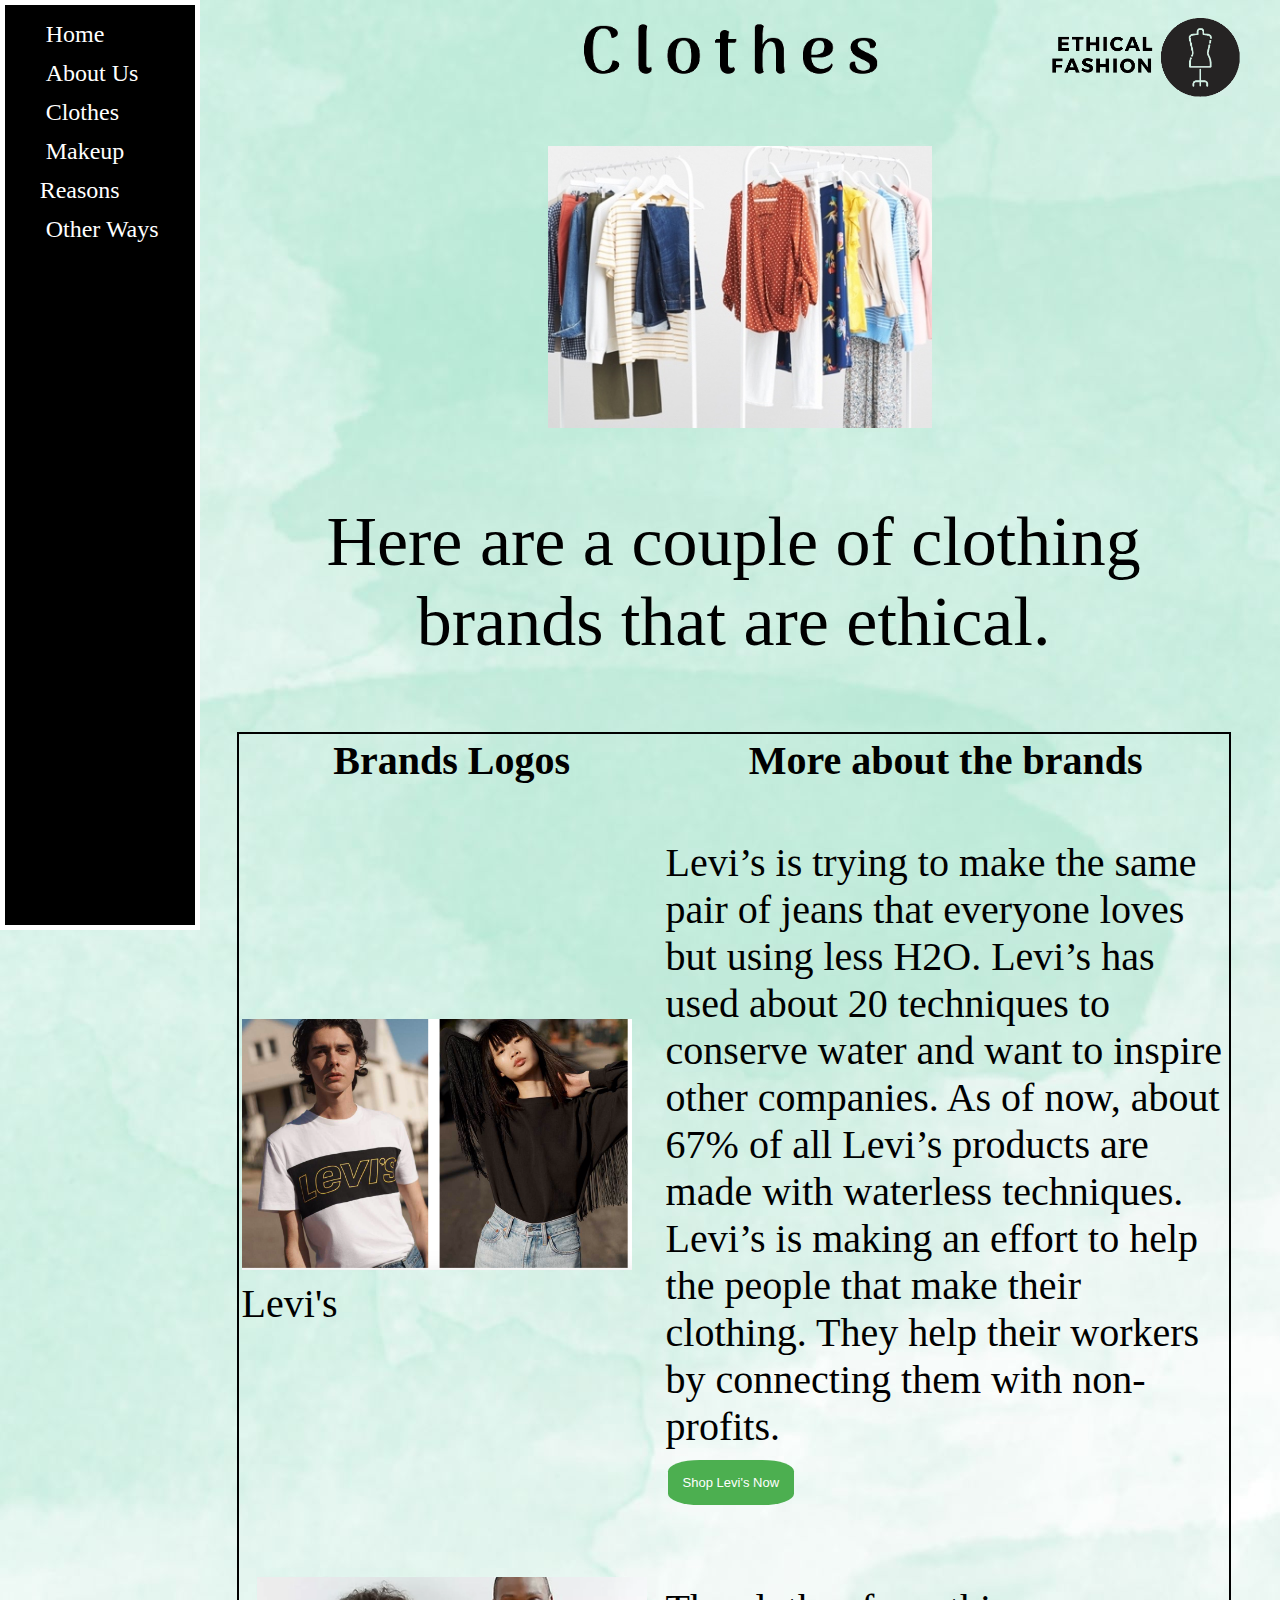
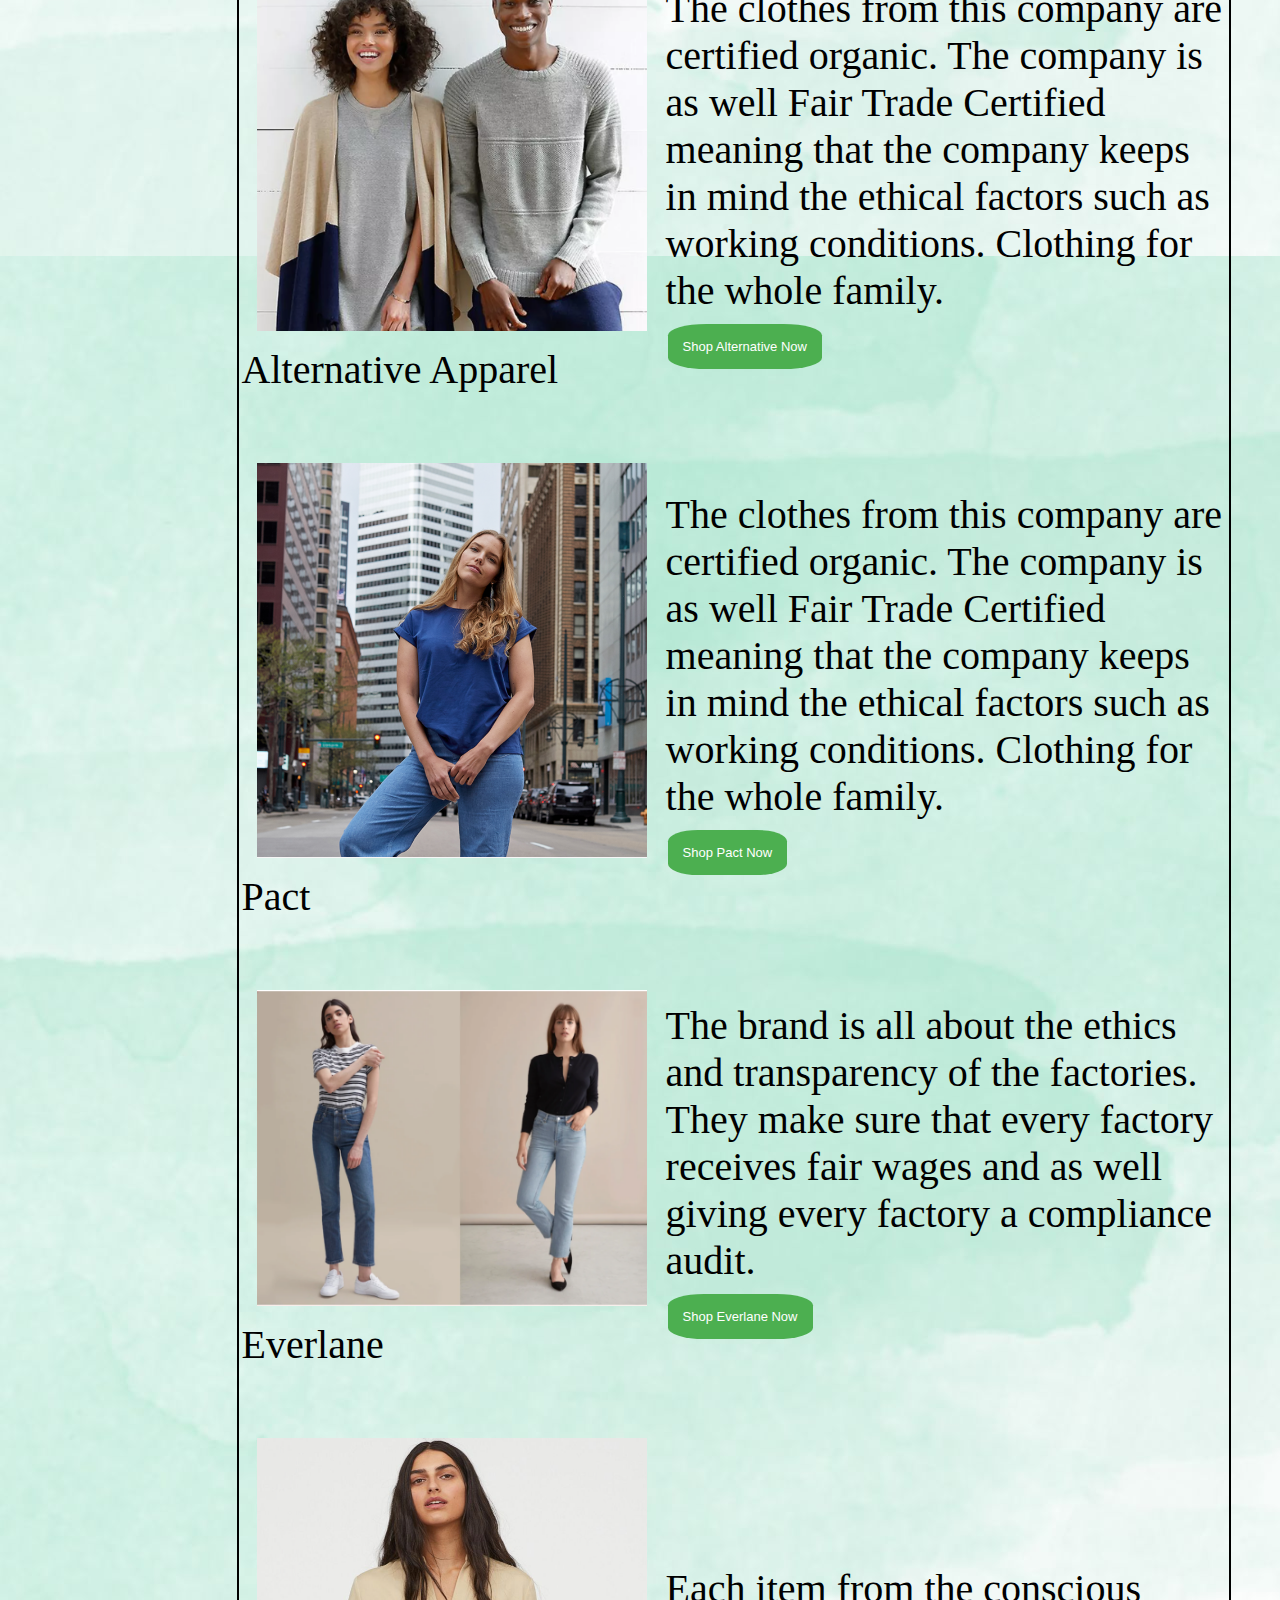
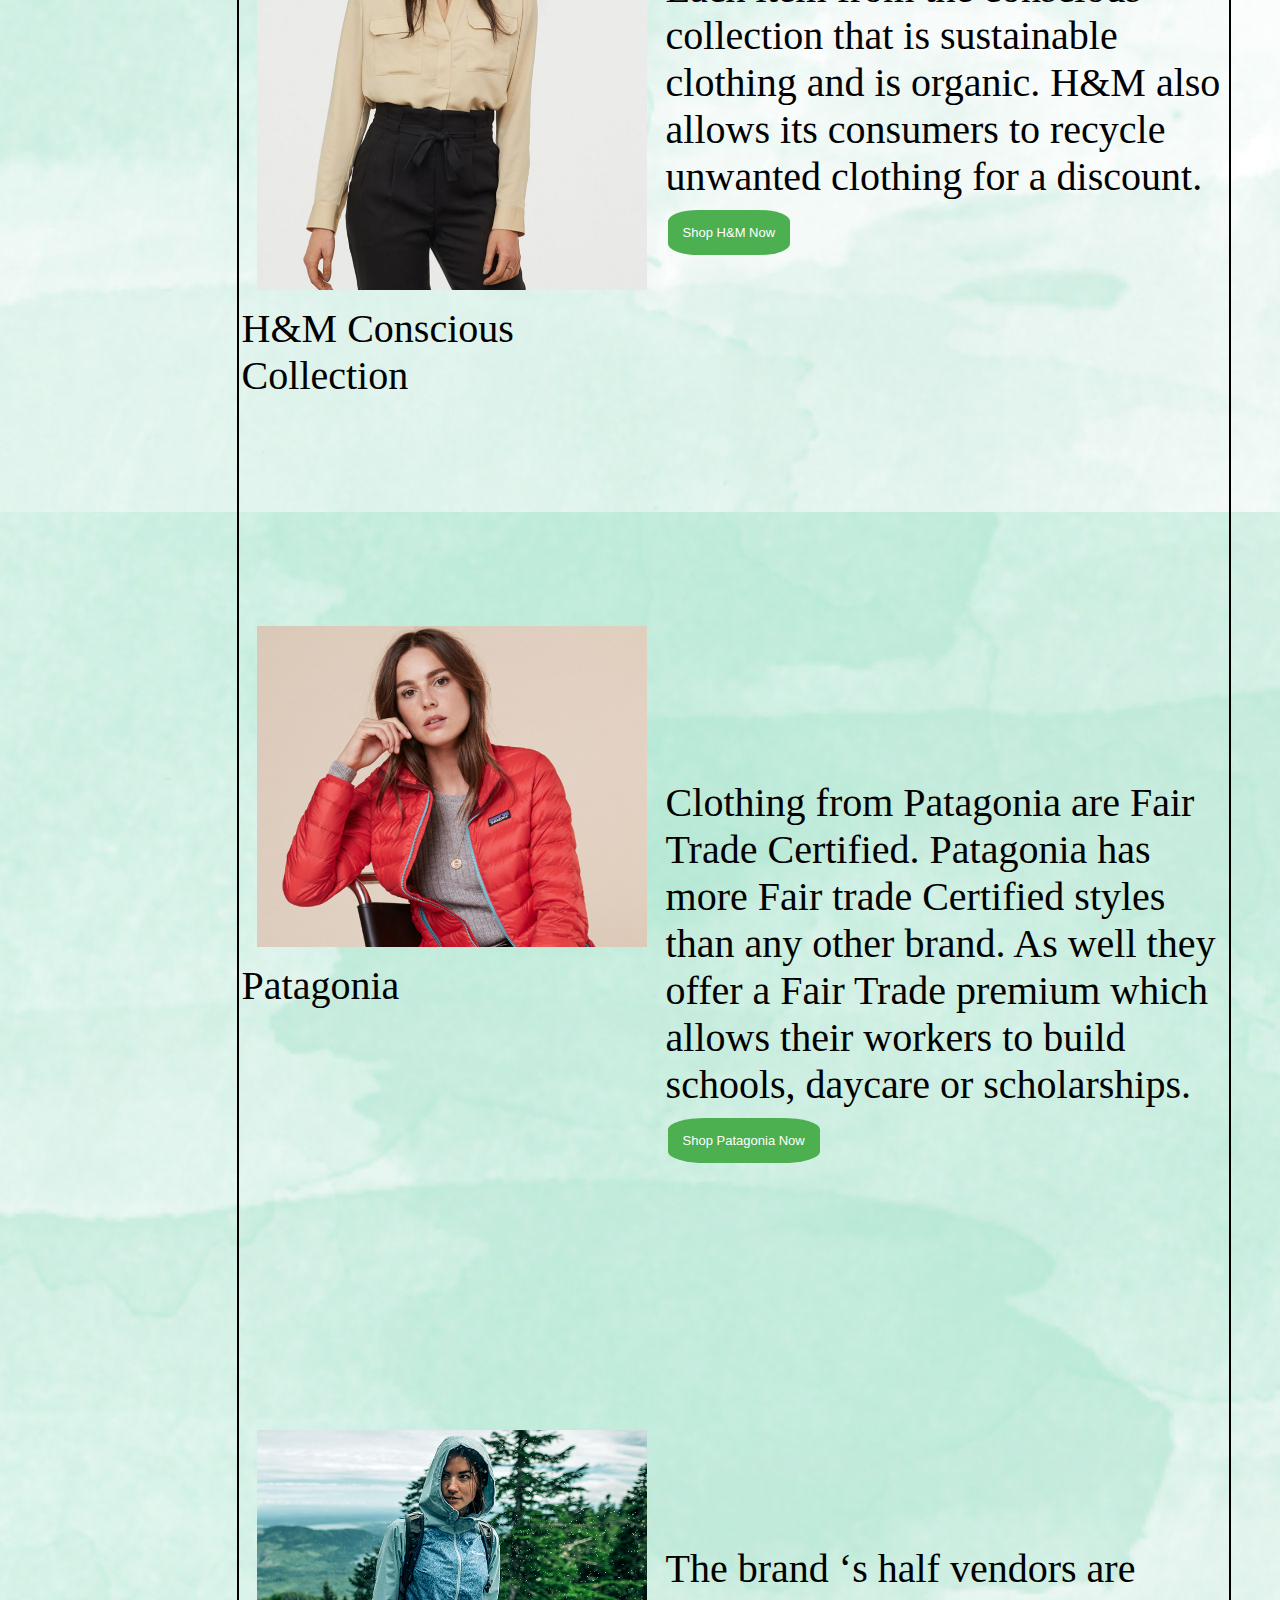
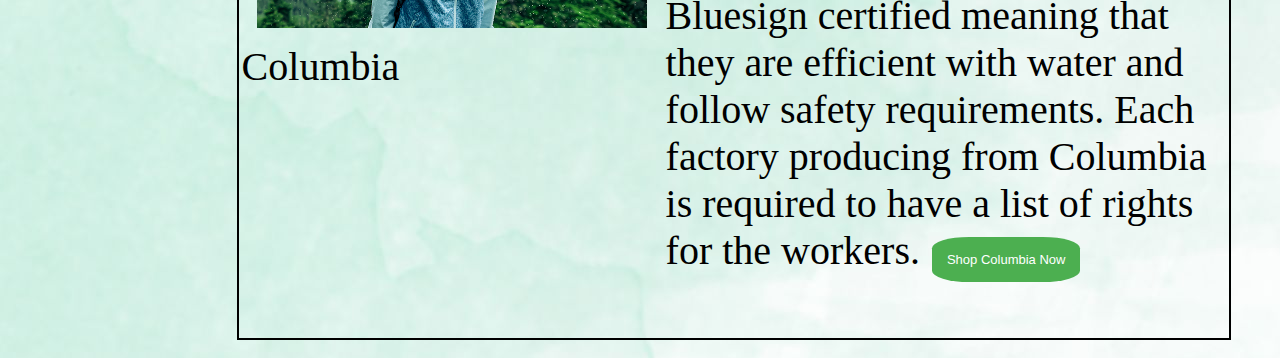
<file: clothes.html>
<!DOCTYPE html>
<html lang="en" dir="ltr">
<head>


  <link rel='stylesheet' href='https://use.fontawesome.com/releases/v5.7.0/css/all.css' integrity='sha384-lZN37f5QGtY3VHgisS14W3ExzMWZxybE1SJSEsQp9S+oqd12jhcu+A56Ebc1zFSJ' crossorigin='anonymous'>
  <link rel="stylesheet" href="fashion.css">
  <meta charset="utf-8">
  <link rel="stylesheet" href="https://cdnjs.cloudflare.com/ajax/libs/font-awesome/4.7.0/css/font-awesome.min.css">
  <title>Clothes</title>

</head>


<body id="clothespage">
  <!-- <p id="guide">Guide to Follow: </p>
  <table id="guidingtable"> -->
  <!-- <tr>
    <th>HELLO</th>
  </tr>
  <tr>
    <td>Buy Durable Clothes.</td>
  </tr>

</table> -->

  <div class="row">
    <div class="column sidebar">
      <a href="index.html"><i  class='fas'>&#xf015;</i> Home</a>
      <a href="aboutus.html"><i class='far'>&#xf2bb;</i> About Us</a>
      <a href="clothes.html"><i  class='fas'>&#xf553;</i> Clothes </a>
      <a href="makeup.html"><i  class='fas'>&#xf1fc;</i> Makeup </a>
      <a href="file:///Users/gwc/Desktop/ethical-fashion/tryclothing.html"><i class='fas'>&#xf0a1;</i>Reasons </a>
      <a href="otherways.html"><i  class='far'>&#xf14e;</i> Other Ways</a>
    </div>

    <div class="column main">

      <div class="logoimage">
        <img src="logo.png">
      </div>

      <div class="pageheading">
        <img id= "headingimage" src="clothing.jpg">
        <img id="titleheading" src="clothes.png">
      </div>



      <div class="below_heading">
        <p class="centerText">Here are a couple of clothing brands that are ethical. </p>

        <table id="clothingstyle">
          <tr>
            <th>Brands Logos</th>
            <th>More about the brands</th>
          </tr>
          <tr>
          <td><br></td>
          </tr>

          <tr>
            <td>
              <img id= "levislogostyle"src="levisclothing.png">
              Levi's
            </td>
            <td>Levi’s is trying to make the same pair of jeans that everyone loves but using less H2O. Levi’s has used about 20 techniques to conserve water and want to inspire other companies. As of now, about 67% of all Levi’s products are made with waterless techniques. Levi’s is making an effort to help the people that make their clothing. They help their workers by connecting them with non-profits.  <br><button class="button" <button onclick="window.location.href = 'https://www.levi.com/US/en_US/';">Shop Levi's Now</button>


          </tr>

<tr>
<td><br></td>
</tr>

        <tr>
          <td>
            <img id= "alternative"src="alternative.jpg">
            Alternative Apparel
          </td>
          <td> The clothes from this company are certified organic. The company is as well Fair Trade Certified meaning that the company keeps in mind the ethical factors such as working conditions. Clothing for the whole family.
              <br><button class="button" <button onclick="window.location.href = 'https://www.alternativeapparel.com';">Shop Alternative Now</button> </td>

        </tr>

        <tr>
        <td><br></td>
        </tr>

        <tr>
          <td>
            <img id="alternative"src="pact.jpg">
          Pact
          </td>
          <td> The clothes from this company are certified organic. The company is as well Fair Trade Certified meaning that the company keeps in mind the ethical factors such as working conditions. Clothing for the whole family.
            <br><button class="button" <button onclick="window.location.href = 'https://wearpact.com';">Shop Pact Now</button>
          </td>
        </tr>

        <tr>
        <td><br></td>
        </tr>

        <tr>
          <td>
            <img id= "alternative"src="Everlane.jpg">
          Everlane
          </td>
          <td> The brand is all about the ethics and transparency of the factories. They make sure that every factory receives fair wages and as well giving every factory a compliance audit.
              <br><button class="button" <button onclick="window.location.href = 'https://www.everlane.com';">Shop Everlane Now</button>

          </td>
        </tr>
        <tr>
        <td><br></td>
        </tr>




        <tr>
          <td>
            <img id= "alternative"src="hm.jpg">
          H&M Conscious Collection
          </td>
          <td> Each item from the conscious collection that is sustainable clothing and is organic.  H&M also allows its consumers to recycle unwanted clothing for a discount.
                <br><button class="button" <button onclick="window.location.href = 'https://www2.hm.com/en_us/women/concepts/conscious-sustainable-style.html';">Shop H&M Now</button>
           </td>
</tr>

<tr>
<td><br></td>
</tr>


          <tr>
            <td>
              <img id= "alternative"src=" patagonia.jpg">
            Patagonia
            </td>
            <td> <iframe width="560" height="315" src="https://www.youtube.com/embed/Q1gIKo0kti4" frameborder="0" allow="accelerometer; autoplay; encrypted-media; gyroscope; picture-in-picture" allowfullscreen></iframe>Clothing from   Patagonia are Fair Trade Certified. Patagonia has more Fair trade Certified styles than any other brand. As well they offer a Fair Trade premium which allows their workers to build schools, daycare or scholarships.
                <br><button class="button" <button onclick="window.location.href = 'https://www.patagonia.com/home/';">Shop Patagonia Now</button></td>
</tr>
<tr>
<td><br></td>
</tr>

            <tr>
              <td>
                <img id= "alternative"src="Banner.jpg">
              Columbia
              </td>
              <td><iframe width="560" height="315" src="https://www.youtube.com/embed/ocNwXvBM_Gw" frameborder="0" allow="accelerometer; autoplay; encrypted-media; gyroscope; picture-in-picture" allowfullscreen></iframe>
The brand ‘s half vendors are Bluesign certified meaning that they are efficient with water and follow safety requirements. Each factory producing from Columbia is required to have a list of rights for the workers.
                <button class="button" <button onclick="window.location.href = 'https://www.columbia.com';">Shop Columbia Now</button>
              </td>
        </tr>

      </tr>
      <tr>
      <td><br></td>
      </tr>


          </tr>
        </table>

      </div>
    </div>
  </div>




</body>
</html>
</file>
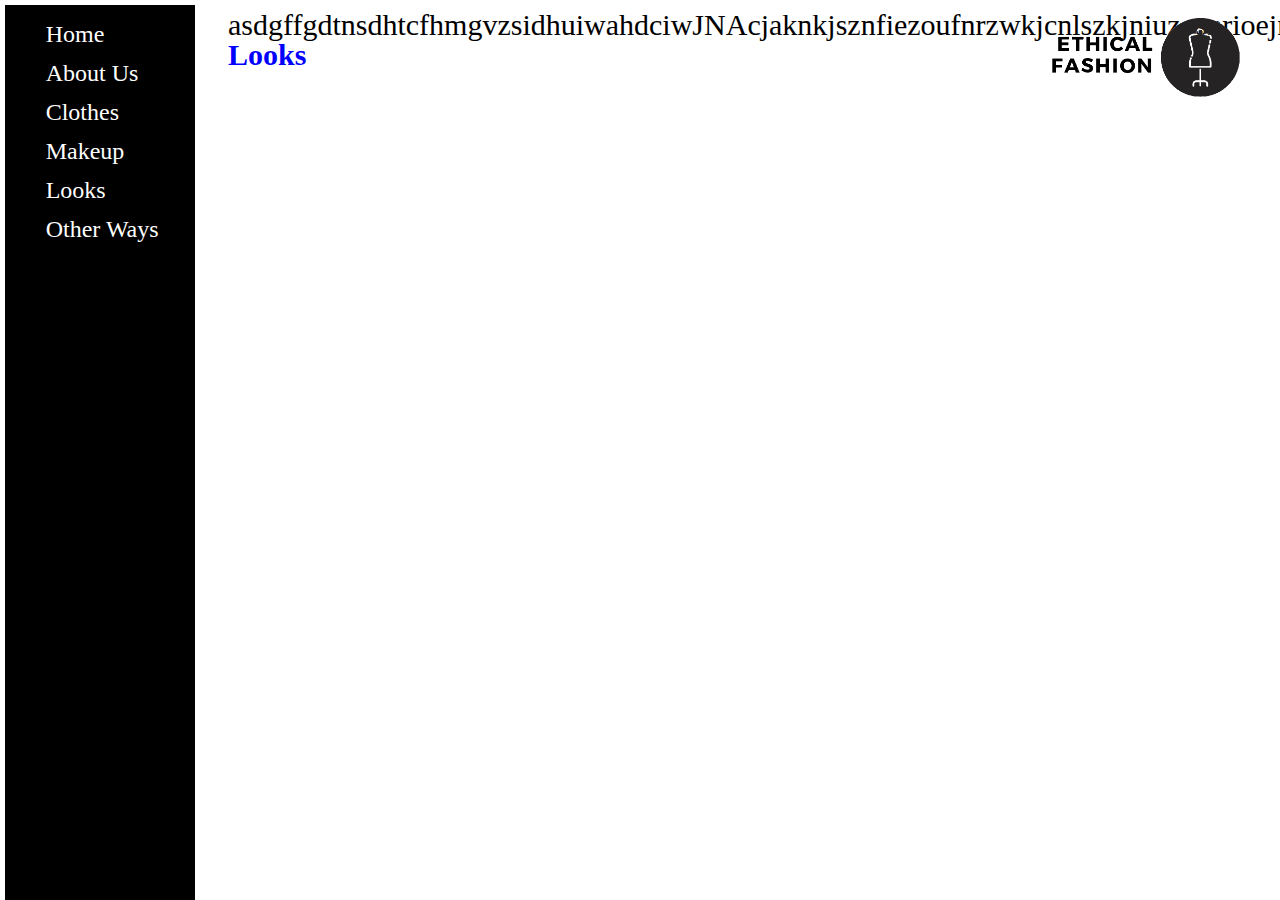
<file: looks.html>
<!DOCTYPE html>
<html lang="en" dir="ltr">
  <head>
<link rel='stylesheet' href='https://use.fontawesome.com/releases/v5.7.0/css/all.css' integrity='sha384-lZN37f5QGtY3VHgisS14W3ExzMWZxybE1SJSEsQp9S+oqd12jhcu+A56Ebc1zFSJ' crossorigin='anonymous'>
    <link rel="stylesheet" href="fashion.css">
    <meta charset="utf-8">
    <link rel="stylesheet" href="https://cdnjs.cloudflare.com/ajax/libs/font-awesome/4.7.0/css/font-awesome.min.css">
    <title>Looks</title>

  </head>


  <body>
  <div class="row">

    <div class="column sidebar">
      <a href="fashion.html"><i  class='fas'>&#xf015;</i> Home</a>
      <a href="aboutus.html"><i class='far'>&#xf2bb;</i> About Us</a>
      <a href="clothes.html"><i  class='fas'>&#xf553;</i> Clothes </a>
      <a href="makeup.html"><i  class='fas'>&#xf1fc;</i> Makeup </a>
      <a href="looks.html"><i  class='fas'>&#xf0d0;</i> Looks</a>
      <a href="otherways.html"><i  class='far'>&#xf14e;</i> Other Ways</a>
    </div>

    <div class="column main">
      <div class="logoimage">
      <img src="logo.png">
    </div>

    <h1> Looks </h1>
    <p>asdgffgdtnsdhtcfhmgvzsidhuiwahdciwJNAcjaknkjsznfiezoufnrzwkjcnlszkjniuzosnrioejnvrzl</p>
  </div>
</div>
  </body>
</html>
</file>
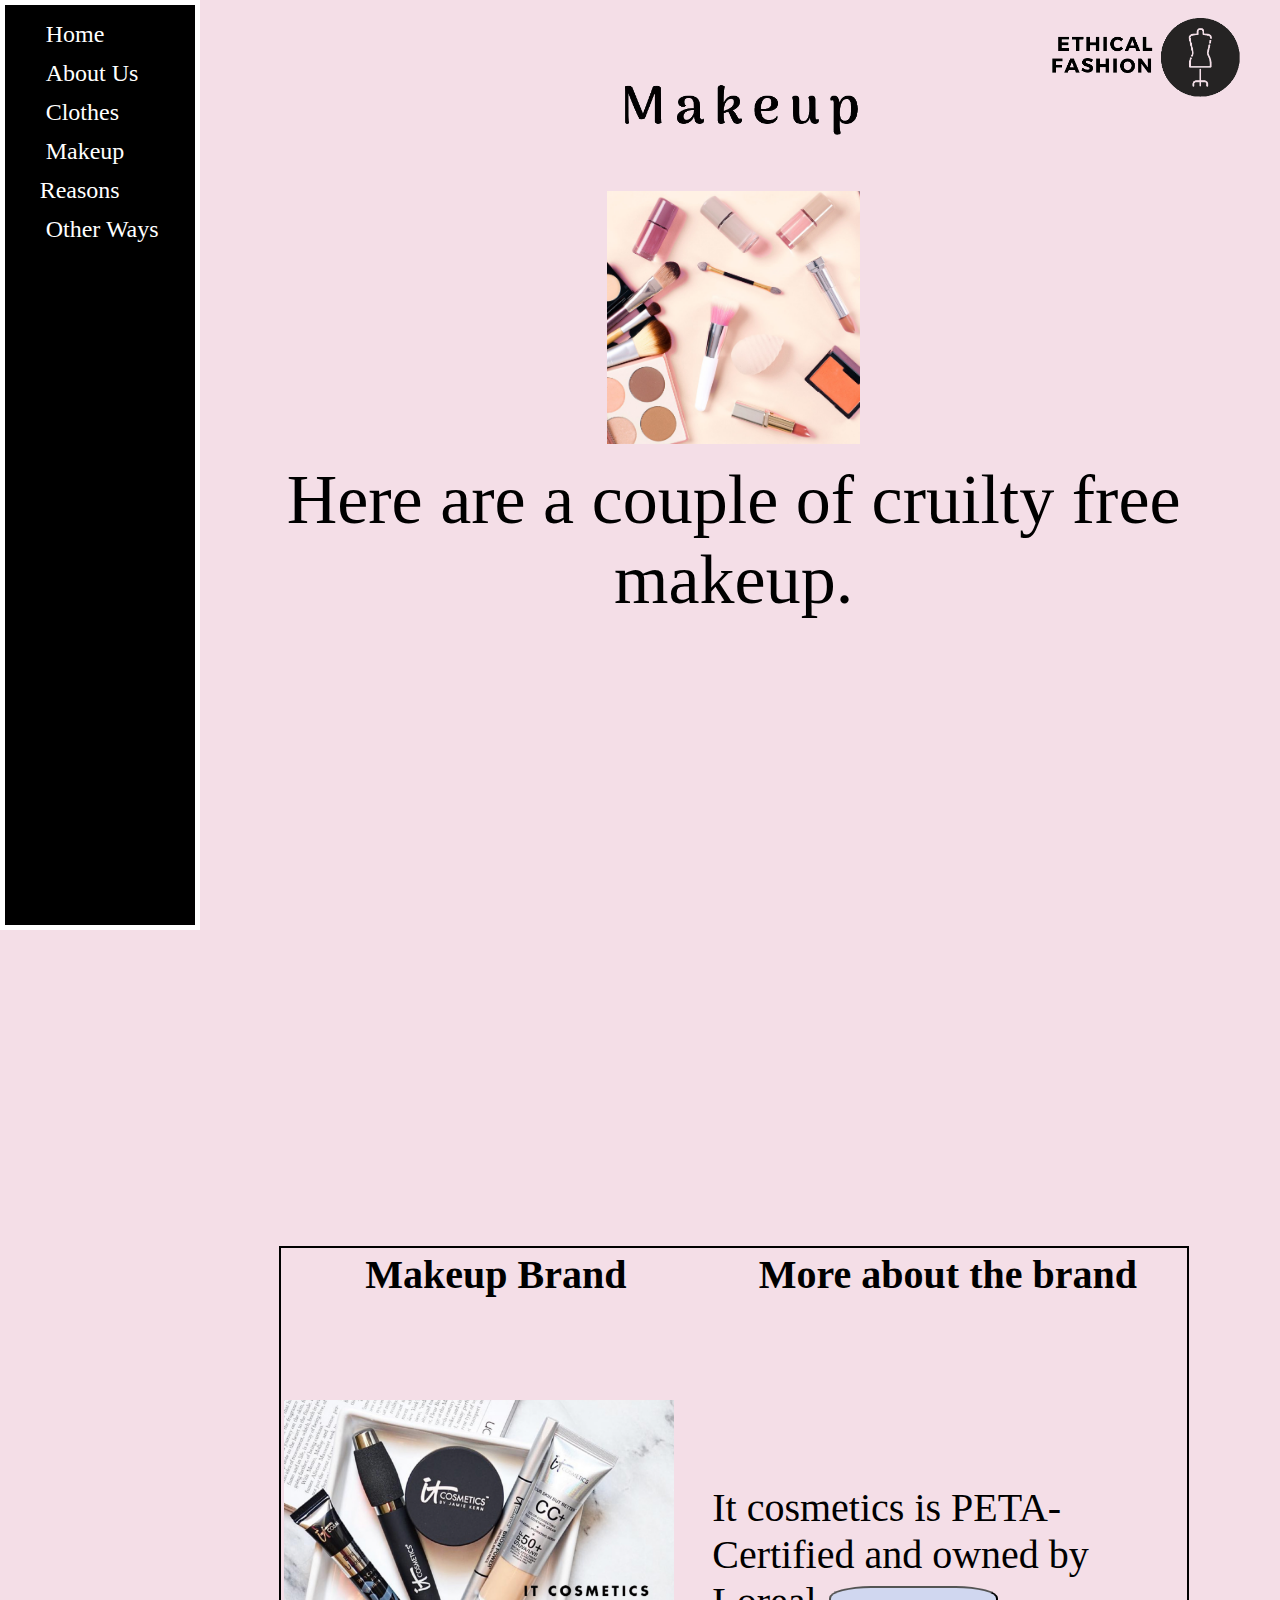
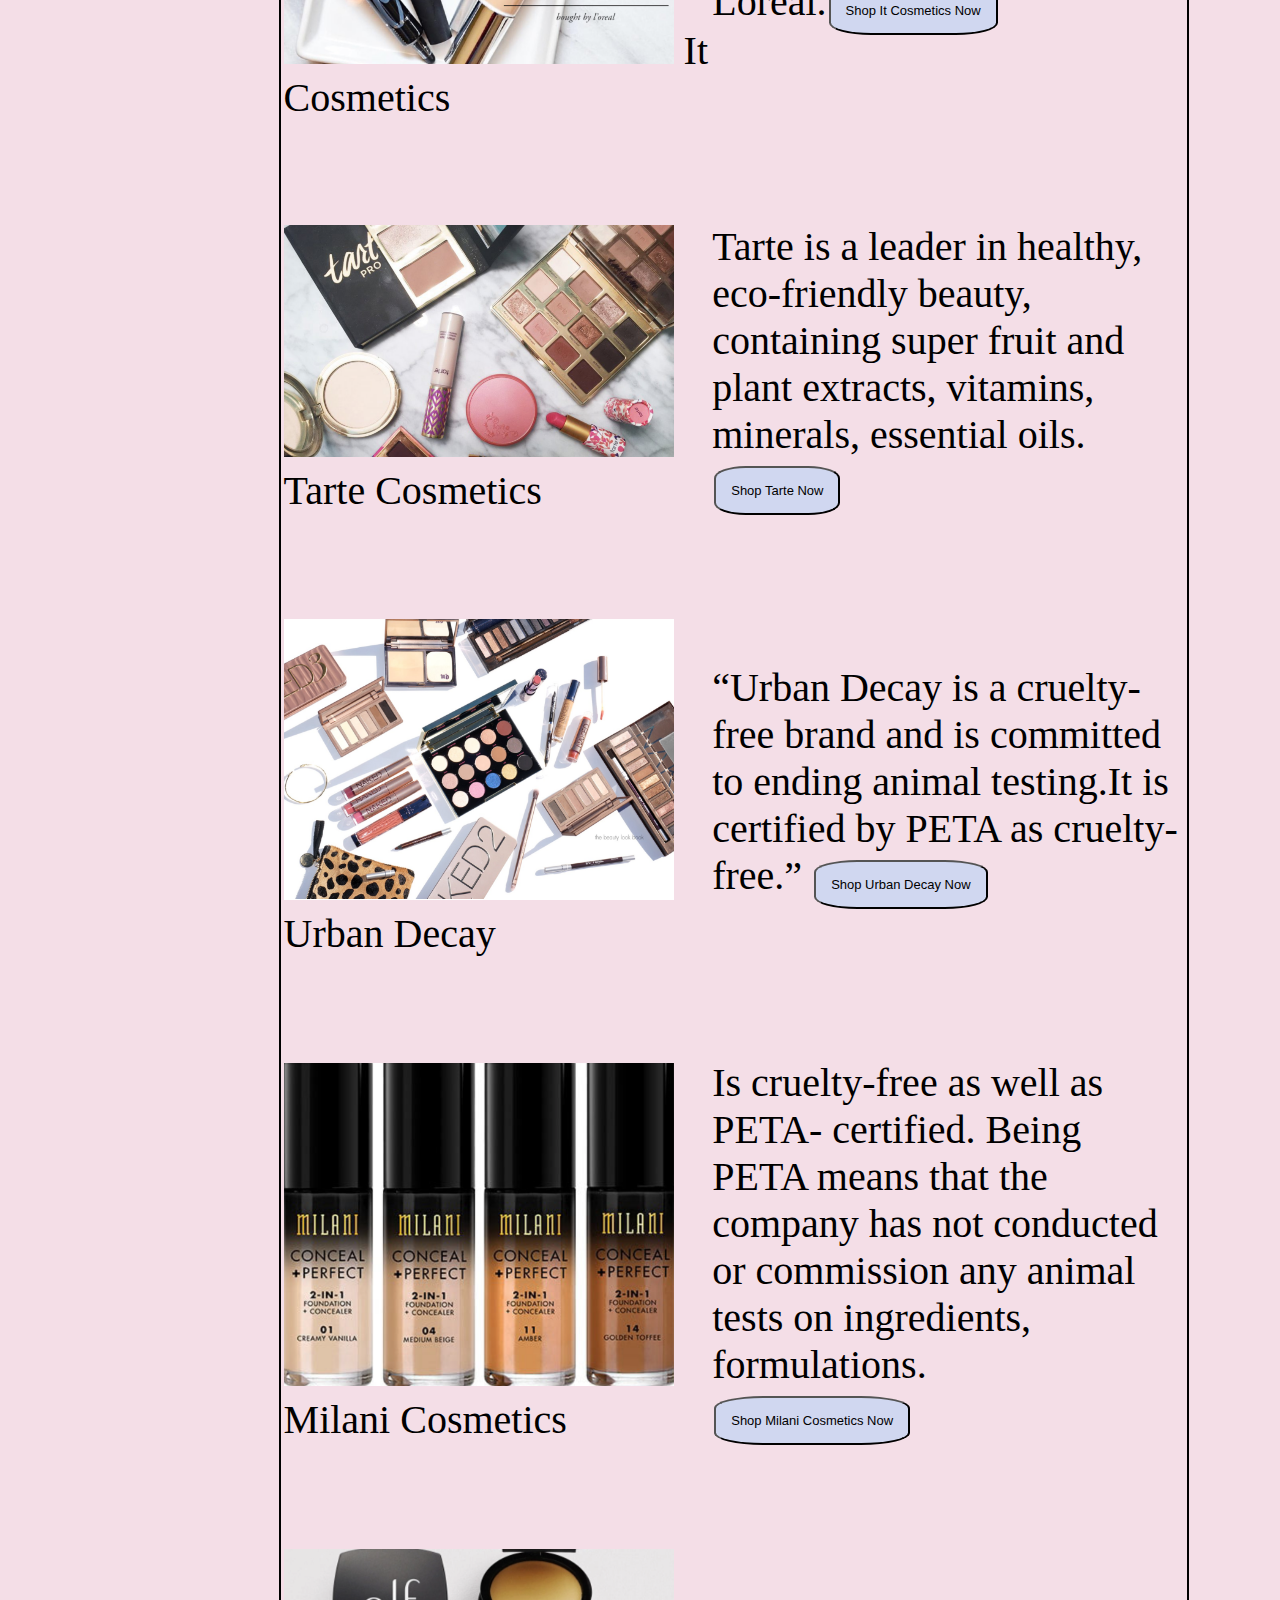
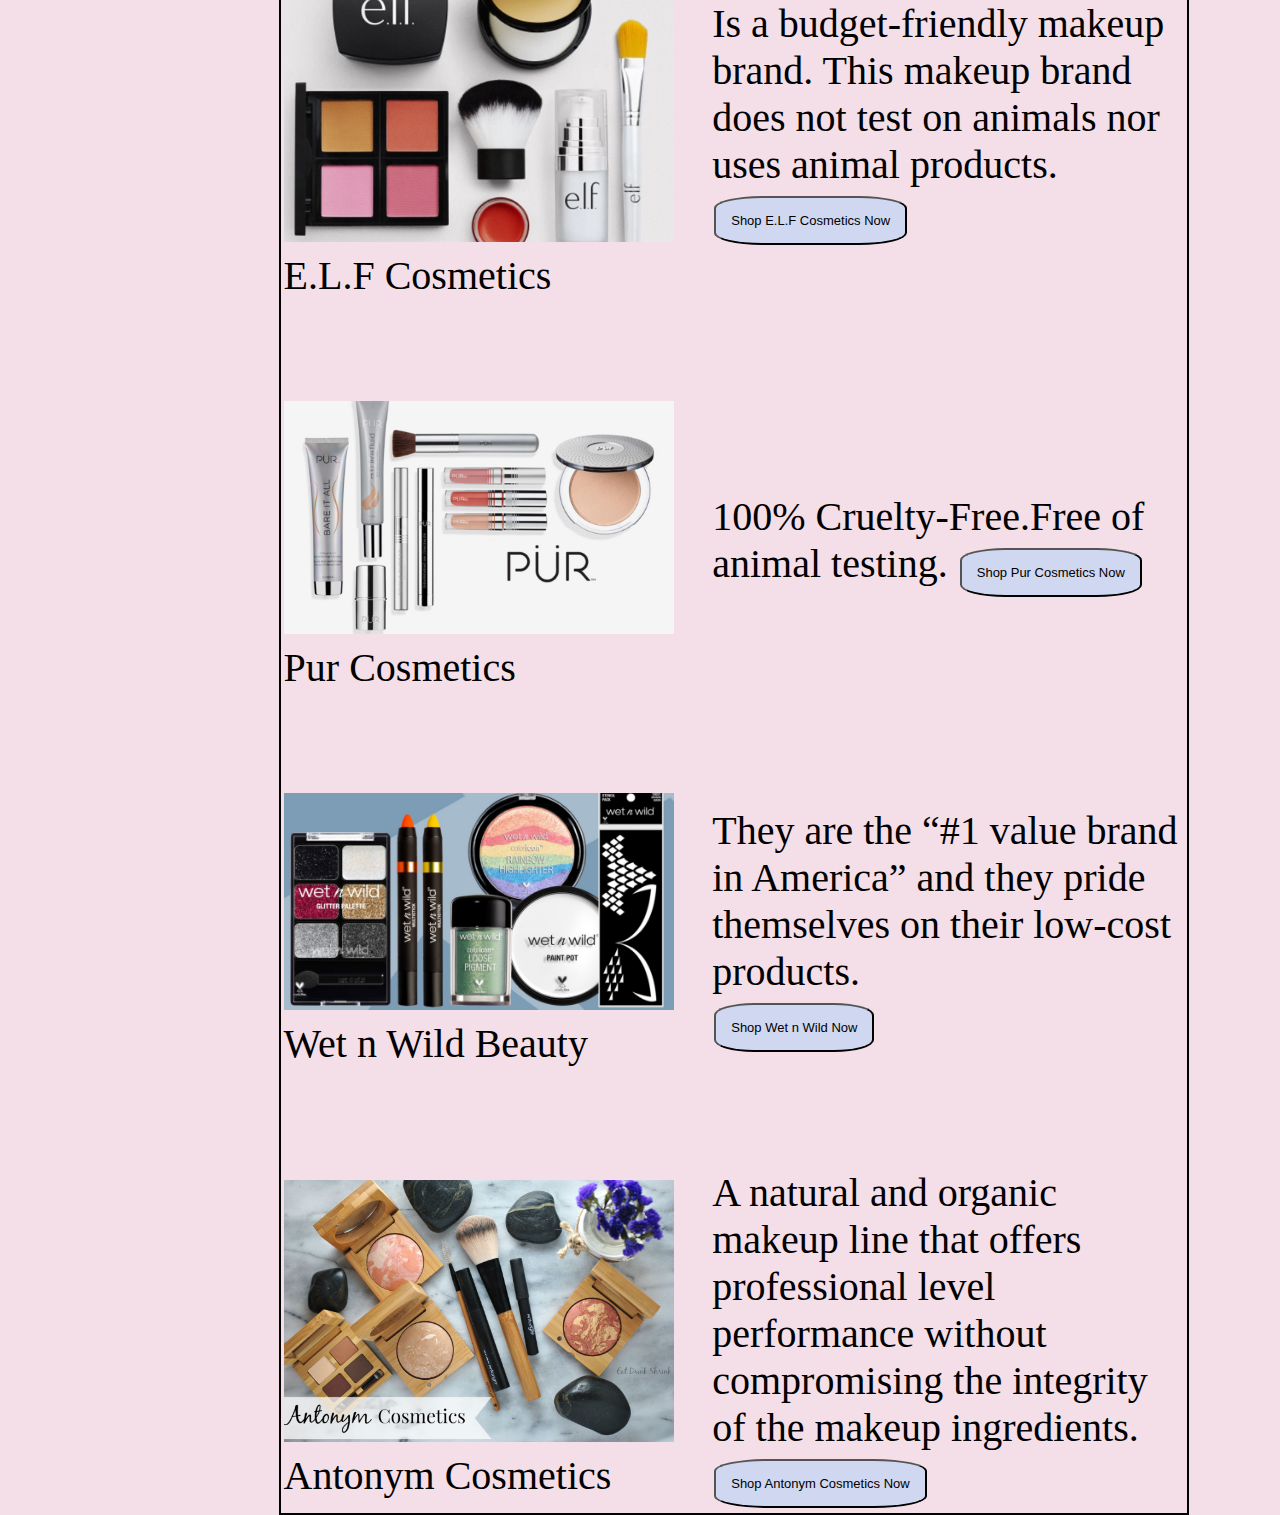
<file: makeup.html>
<!DOCTYPE html>
<html lang="en" dir="ltr">
  <head>
<link rel='stylesheet' href='https://use.fontawesome.com/releases/v5.7.0/css/all.css' integrity='sha384-lZN37f5QGtY3VHgisS14W3ExzMWZxybE1SJSEsQp9S+oqd12jhcu+A56Ebc1zFSJ' crossorigin='anonymous'>
    <link rel="stylesheet" href="fashion.css">
    <meta charset="utf-8">
    <link rel="stylesheet" href="https://cdnjs.cloudflare.com/ajax/libs/font-awesome/4.7.0/css/font-awesome.min.css">
    <title>Makeup</title>

  </head>




  <body id="makeuppage">

  <div class="row">

    <div class="column sidebar">
      <a href="index.html"><i  class='fas'>&#xf015;</i> Home</a>
      <a href="aboutus.html"><i class='far'>&#xf2bb;</i> About Us</a>
      <a href="clothes.html"><i  class='fas'>&#xf553;</i> Clothes </a>
      <a href="makeup.html"><i  class='fas'>&#xf1fc;</i> Makeup </a>
      <a href="file:///Users/gwc/Desktop/ethical-fashion/tryclothing.html"><i class='fas'>&#xf0a1;</i>Reasons </a>
      <a href="otherways.html"><i  class='far'>&#xf14e;</i> Other Ways</a>
    </div>





    <div class="column main">

      <div class="logoimage">
      <img src="logo.png">
    </div>

    <div class="makeupDiv">
      <img id= "pageimage" src="logomakeup.png">
      <img id="makeupimage" src="organizer.jpg">
    </div>


      <div id="makeup_heading">
        <p class="centerText">Here are a couple of cruilty free makeup. </p>
    </div>

    <table id="makeupstyle">
      <tr>
        <th>Makeup Brand</th>
        <th>More about the brand</th>
      </tr>
      <tr>
      <td><br><br></td>
      </tr>
<center><iframe id="animal" width="700" height="415" align="middle" src="https://www.youtube.com/embed/KDCwyfIlKv8" frameborder="0" allow="accelerometer; autoplay; encrypted-media; gyroscope; picture-in-picture" allowfullscreen></iframe></center>
      <tr>
      <br><br><br>
        <td>
          <img id= "levislogostyle"src="it.png">
          It Cosmetics
        </td>
        <td>It cosmetics is PETA-Certified and owned by Loreal.<button class="button2" <button onclick="window.location.href = 'https://www.itcosmetics.com/home';">Shop It Cosmetics Now</button>
      </tr>

      <tr>
      <td><br><br></td>
      </tr>

      <tr>
        <td>
          <img id= "levislogostyle"src="tarte.png">
          Tarte Cosmetics
        </td>
        <td>Tarte is a leader in healthy, eco-friendly beauty, containing super fruit and plant extracts, vitamins, minerals, essential oils.
<button class="button2" <button onclick="window.location.href = 'https://tartecosmetics.com/en_US/best-sellers/';">Shop Tarte Now</button>
      </tr>

      <tr>
      <td><br><br></td>
      </tr>

      <tr>
        <td>
          <img id= "levislogostyle"src="urban.png">
          Urban Decay
        </td>
        <td id="tarte">“Urban Decay is a cruelty-free brand and is committed to ending animal testing.It is certified by PETA as cruelty-free.”
<button class="button2" <button onclick="window.location.href = 'https://www.urbandecay.com';">Shop Urban Decay Now</button>
      </tr>

      <tr>
      <td><br><br></td>
      </tr>

      <tr>
        <td>
          <img id= "levislogostyle"src="milani.png">
          Milani Cosmetics
        </td>
        <td> Is cruelty-free as well as PETA- certified. Being PETA means that the company has not conducted or commission any animal tests on ingredients, formulations. <br><button class="button2" <button onclick="window.location.href = 'https://www.milanicosmetics.com';">Shop Milani Cosmetics Now</button>
      </tr>

      <tr>
      <td><br><br></td>
      </tr>

      <tr>
        <td>
          <img id= "levislogostyle"src="ELF.png">
          E.L.F Cosmetics
        </td>
        <td>Is a budget-friendly makeup brand. This makeup brand does not test on animals nor uses animal products. <button class="button2" <button onclick="window.location.href = 'https://www.elfcosmetics.com';">Shop E.L.F Cosmetics Now</button>
      </tr>

      <tr>
      <td><br><br></td>
      </tr>

      <tr>
        <td>
          <img id= "levislogostyle"src="pur.png">
          Pur Cosmetics
        </td>
        <td>100% Cruelty-Free.Free of animal testing. <button class="button2" <button onclick="window.location.href = 'https://www.purcosmetics.com';">Shop Pur Cosmetics Now</button>
      </tr>
      <tr>
      <td><br><br></td>
      </tr>

      <tr>
        <td>
          <img id= "levislogostyle"src="wet.png">
          Wet n Wild Beauty
        </td>
        <td>  They are the “#1 value brand in America” and they pride themselves on their low-cost products.<br><button class="button2" <button onclick="window.location.href = 'https://www.wetnwildbeauty.com';">Shop Wet n Wild Now</button>
      </tr>
      <tr>
      <td><br><br></td>
      </tr>

      <tr>
        <td>
          <img id= "levislogostyle"src="Antonym.png">
          Antonym Cosmetics
        </td>
        <td> A natural and organic makeup line that offers professional level performance without compromising the integrity of the makeup ingredients.<br><button class="button2" <button onclick="window.location.href = 'https://www.antonymcosmetics.com';">Shop Antonym Cosmetics Now</button>
      </tr>


    </table>









  </div>
</div>
  </body>
</html>
</file>
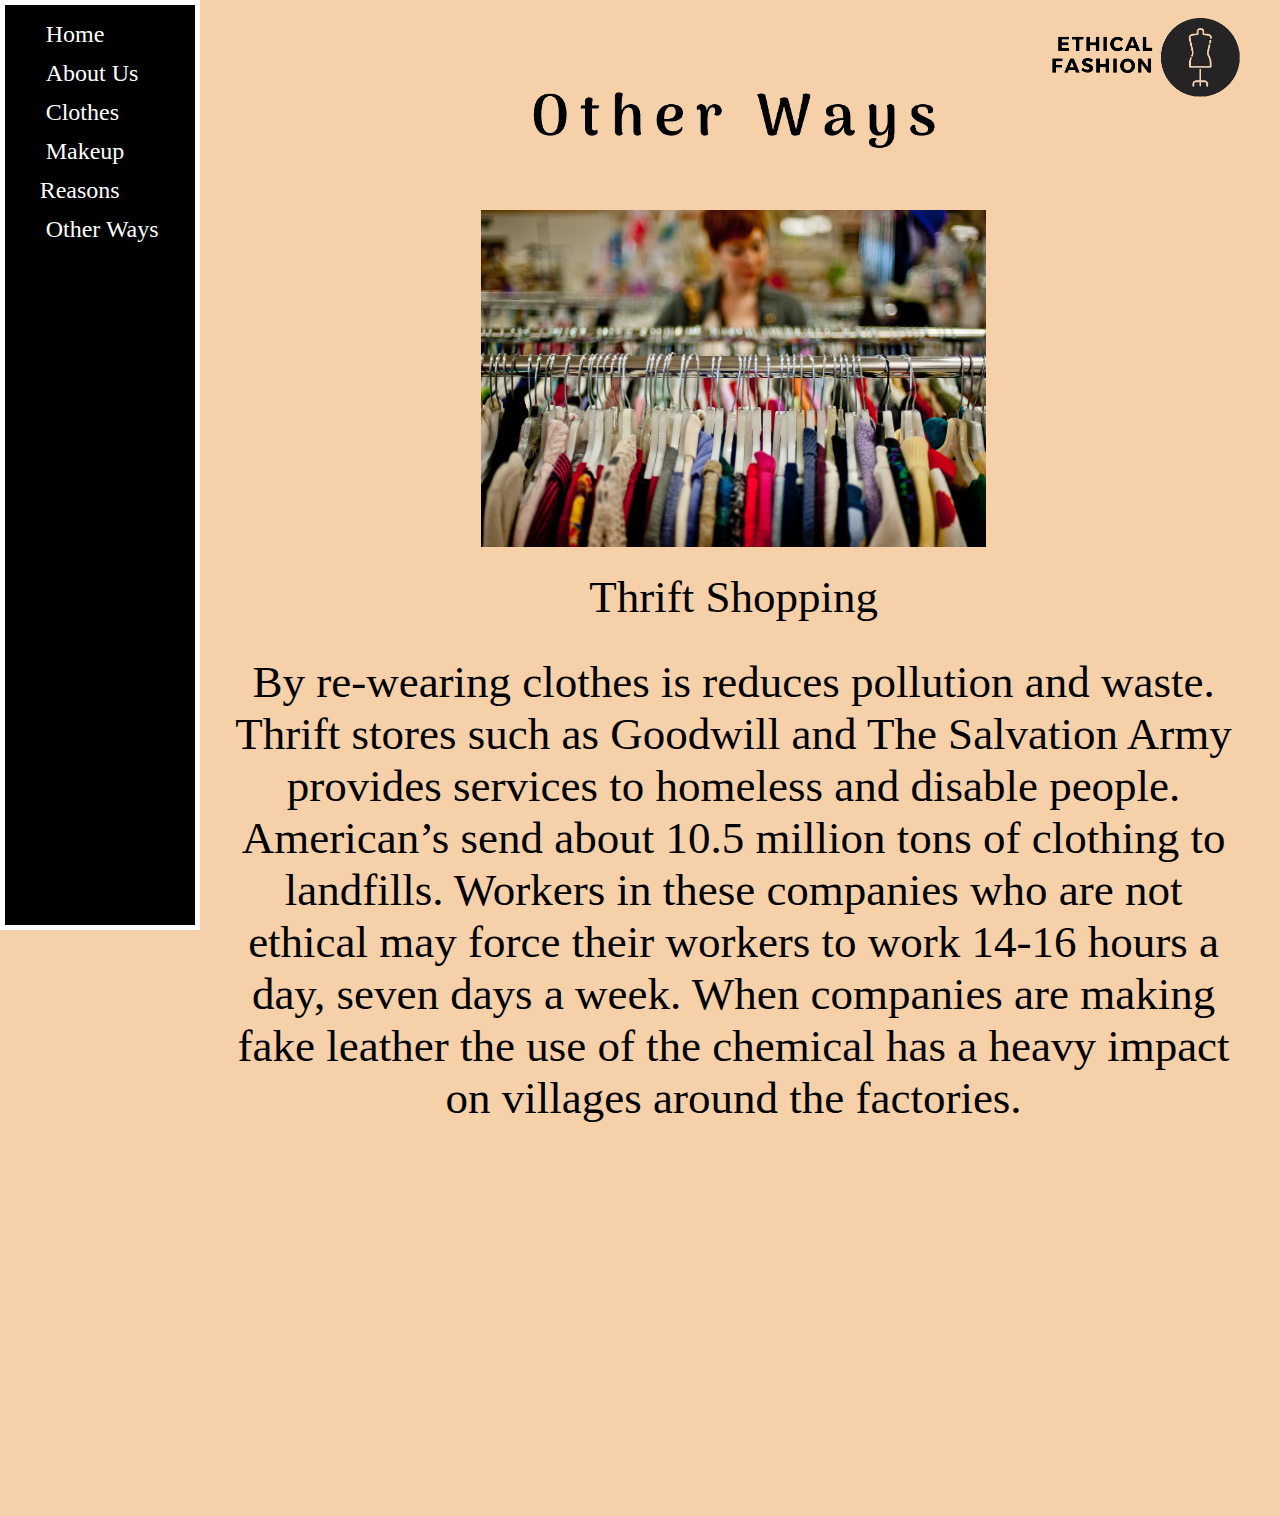
<file: otherways.html>
<!DOCTYPE html>
<html lang="en" dir="ltr">
  <head>
<link rel='stylesheet' href='https://use.fontawesome.com/releases/v5.7.0/css/all.css' integrity='sha384-lZN37f5QGtY3VHgisS14W3ExzMWZxybE1SJSEsQp9S+oqd12jhcu+A56Ebc1zFSJ' crossorigin='anonymous'>
    <link rel="stylesheet" href="fashion.css">
    <meta charset="utf-8">
    <link rel="stylesheet" href="https://cdnjs.cloudflare.com/ajax/libs/font-awesome/4.7.0/css/font-awesome.min.css">
    <title>Other Ways</title>

  </head>


  <body id="wayspage">
  <div class="row">

    <div class="column sidebar">
      <a href="index.html"><i  class='fas'>&#xf015;</i> Home</a>
      <a href="aboutus.html"><i class='far'>&#xf2bb;</i> About Us</a>
      <a href="clothes.html"><i  class='fas'>&#xf553;</i> Clothes </a>
      <a href="makeup.html"><i  class='fas'>&#xf1fc;</i> Makeup </a>
      <a href="file:///Users/gwc/Desktop/ethical-fashion/tryclothing.html"><i class='fas'>&#xf0a1;</i>Reasons </a>
      <a href="otherways.html"><i  class='far'>&#xf14e;</i> Other Ways</a>
    </div>

    <div class="column main">

      <div class="logoimage">
      <img src="logo.png">
    </div>

    <div class="pageheading">
      <img id= "waysimage" src="ways.png">
      <img id="pageheading" src="thrift.jpg">
    <br><br><br><br><br><br>
    </div>
    <p id="thriftr"> Thrift Shopping </p>
    <br><br><br><br>

    <p id="thriftr">By re-wearing clothes is reduces pollution and waste. Thrift stores such as Goodwill and The Salvation Army provides services to homeless and disable people. American’s send about 10.5 million tons of clothing to landfills. Workers in these companies who are not ethical may force their workers to work 14-16 hours a day, seven days a week. When companies are making fake leather the use of the chemical has a heavy impact on villages around the factories.</p>
<iframe width="450" height="315" src="https://www.youtube.com/embed/Pekm5wGO5YI" frameborder="0" allow="accelerometer; autoplay; encrypted-media; gyroscope; picture-in-picture" allowfullscreen></iframe>
<iframe width="450" height="315" src="https://www.youtube.com/embed/Il9-WyUzSrw" frameborder="0" allow="accelerometer; autoplay; encrypted-media; gyroscope; picture-in-picture" allowfullscreen></iframe>
    <!-- <br><br> -->
      <div class="row below_heading">
        <!-- <p class="centerText">Here are a couple of cruilty free makeup. </p> -->

    </div>









  </div>
</div>
  </body>
</html>
</file>
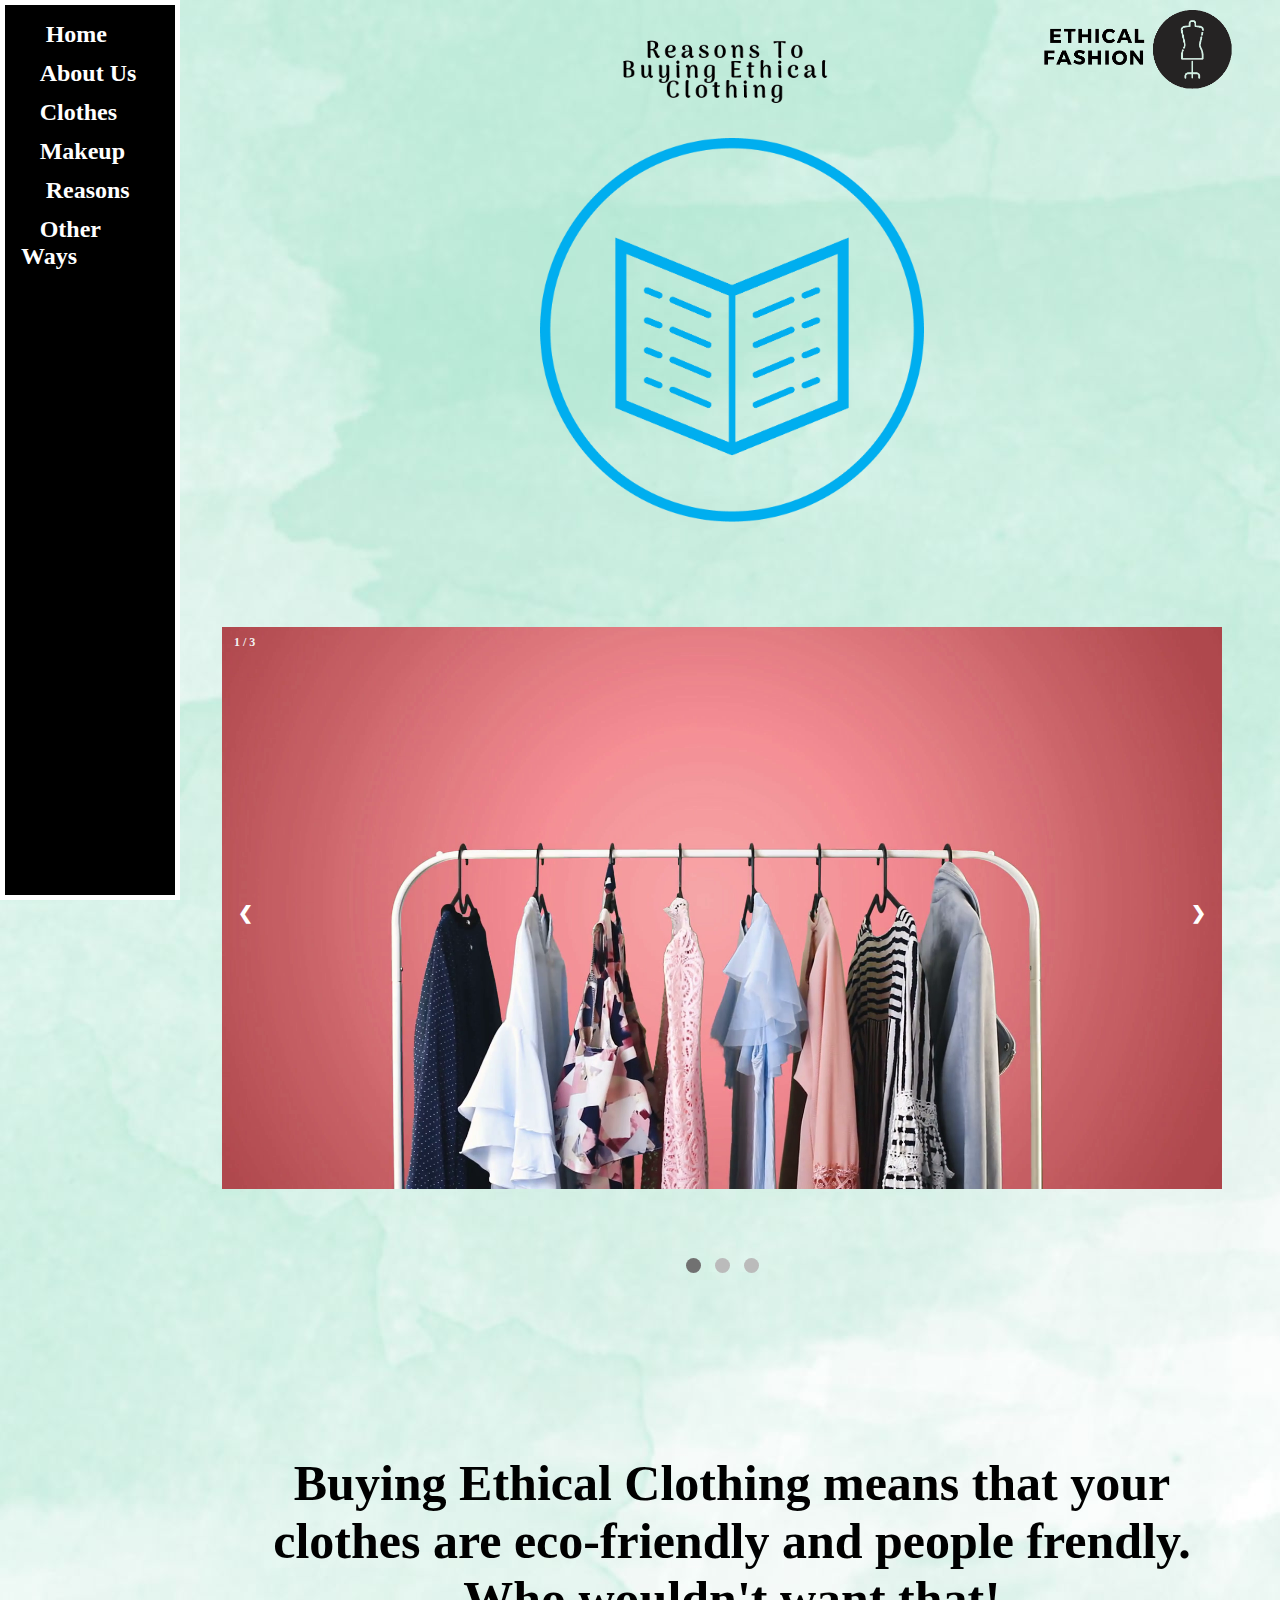
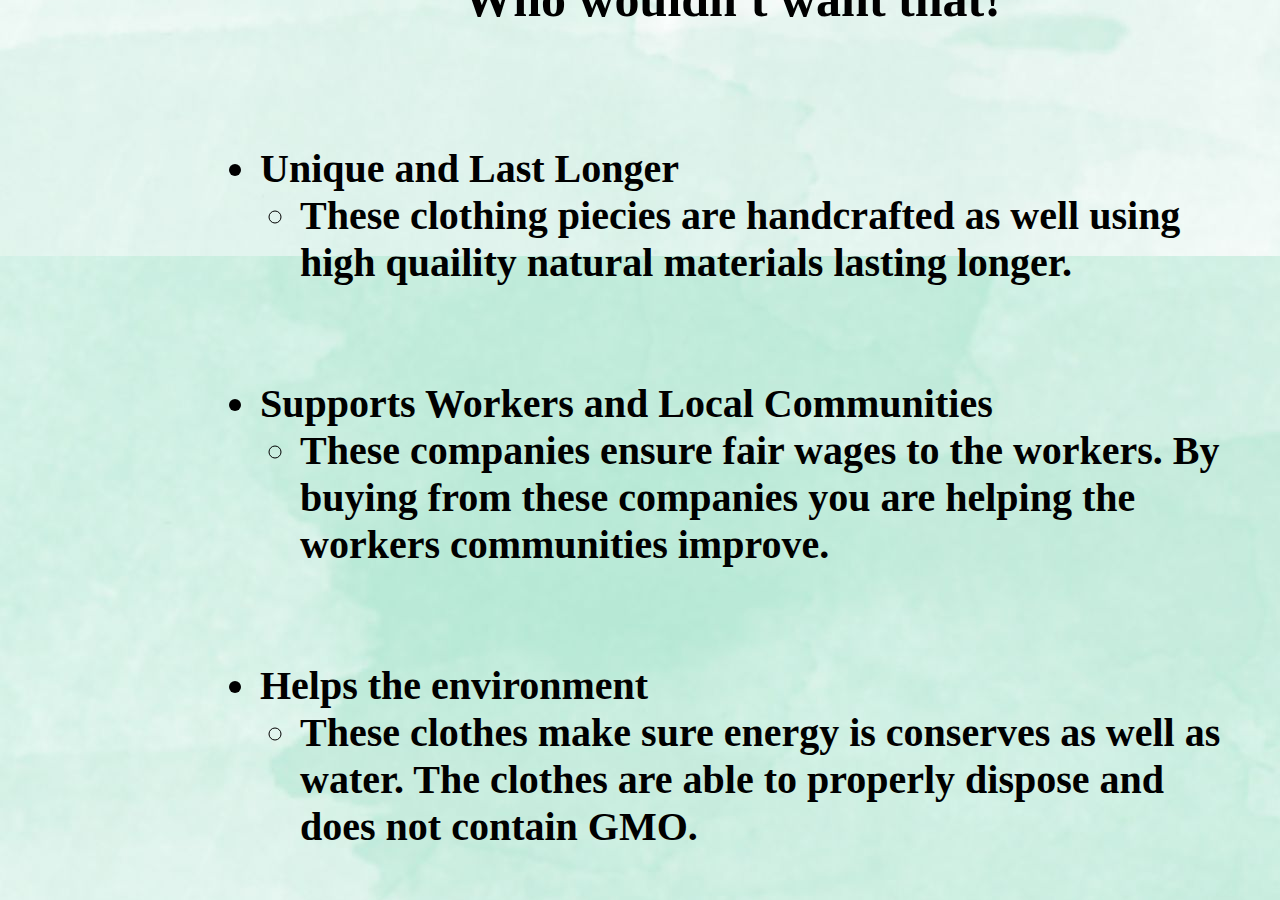
<file: tryclothing.html>
<!DOCTYPE html>
<html lang="en" dir="ltr">
<head>


  <link rel='stylesheet' href='https://use.fontawesome.com/releases/v5.7.0/css/all.css' integrity='sha384-lZN37f5QGtY3VHgisS14W3ExzMWZxybE1SJSEsQp9S+oqd12jhcu+A56Ebc1zFSJ' crossorigin='anonymous'>
  <link rel="stylesheet" href="fashion.css">
  <meta charset="utf-8">
  <link rel="stylesheet" href="https://cdnjs.cloudflare.com/ajax/libs/font-awesome/4.7.0/css/font-awesome.min.css">
  <title>Reasons</title>

  <style>
  * {box-sizing: border-box}
  body {font-family: Verdana, sans-serif; margin:0}
  .mySlides {display: none}
  img {vertical-align: middle;}

  /* Slideshow container */
  .slideshow-container {
    max-width: 1000px;
    position: relative;
    margin: auto;
  }

  /* Next & previous buttons */
  .prev, .next {
    cursor: pointer;
    position: absolute;
    top: 50%;
    width: auto;
    padding: 16px;
    margin-top: -22px;
    color: white;
    font-weight: bold;
    font-size: 18px;
    transition: 0.6s ease;
    border-radius: 0 3px 3px 0;
    user-select: none;
  }

  /* Position the "next button" to the right */
  .next {
    right: 0;
    border-radius: 3px 0 0 3px;
  }

  /* On hover, add a black background color with a little bit see-through */
  .prev:hover, .next:hover {
    background-color: rgba(0,0,0,0.8);
  }

  /* Caption text */
  .text {
    color: #f2f2f2;
    font-size: 15px;
    padding: 8px 12px;
    position: absolute;
    bottom: 8px;
    width: 100%;
    text-align: center;
  }

  /* Number text (1/3 etc) */
  .numbertext {
    color: #f2f2f2;
    font-size: 12px;
    padding: 8px 12px;
    position: absolute;
    top: 0;
  }

  /* The dots/bullets/indicators */
  .dot {
    cursor: pointer;
    height: 15px;
    width: 15px;
    margin: 0 2px;
    background-color: #bbb;
    border-radius: 50%;
    display: inline-block;
    transition: background-color 0.6s ease;
  }

  .active, .dot:hover {
    background-color: #717171;
  }

  /* Fading animation */
  .fade {
    -webkit-animation-name: fade;
    -webkit-animation-duration: 1.5s;
    animation-name: fade;
    animation-duration: 1.5s;
  }

  @-webkit-keyframes fade {
    from {opacity: .4}
    to {opacity: 1}
  }

  @keyframes fade {
    from {opacity: .4}
    to {opacity: 1}
  }

  /* On smaller screens, decrease text size */
  @media only screen and (max-width: 300px) {
    .prev, .next,.text {font-size: 11px}
  }
  </style>

</head>
<b><b>

<body id="clothespage">
  <!-- <p>
 Example of using marquee.
</p>
<div align="center">
<marquee

     direction="left"
     loop="7"
     scrollamount="1"
     scrolldelay="2"
     behavior="alternate"
     width="60%"
     margin-bottom=
     bgcolor="#ff3424"

     >
Latest news !. Latest news !.Latest news !.Latest news !.
</marquee>
</div> -->

  <!-- <p id="guide">Guide to Follow: </p>
  <table id="guidingtable"> -->
  <!-- <tr>
    <th>HELLO</th>
  </tr>
  <tr>
    <td>Buy Durable Clothes.</td>
  </tr>

</table> -->

  <div class="row">
    <div class="column sidebar">
      <a href="index.html"><i  class='fas'>&#xf015;</i> Home</a>
      <a href="aboutus.html"><i class='far'>&#xf2bb;</i>About Us </a>
      <a href="clothes.html"><i  class='fas'>&#xf553;</i>Clothes </a>
      <a href="makeup.html"><i  class='fas'>&#xf1fc;</i>Makeup </a>
      <a href="tryingclothing.html"><i class='fas'>&#xf0a1;</i> Reasons </a>
      <a href="otherways.html"><i  class='far'>&#xf14e;</i>Other Ways</a>
    </div>

    <div class="column main">


      <div class="logoimage">
        <img src="logo.png">
      </div>

      <div class="pageheading">
        <img id= "headingimage" src="guides_blue.png">
        <img id="titleheading" src="reasons.jpeg">
      </div>
      <div class="slideshow-container">

      <div class="mySlides fade">
        <div class="numbertext">1 / 3</div>
        <img src="unique.png" style="width:100%">
        <div class="text"></div>
      </div>

      <div class="mySlides fade">
        <div class="numbertext">2 / 3</div>
        <img src="community.jpeg" style="width:100%">
        <div class="text"></div>
      </div>

      <div class="mySlides fade">
        <div class="numbertext">3 / 3</div>
        <img src="earth.jpg" style="width:100%">
        <div class="text"></div>
      </div>

      <a class="prev" onclick="plusSlides(-1)">&#10094;</a>
      <a class="next" onclick="plusSlides(1)">&#10095;</a>

      </div>
      <br>

      <div style="text-align:center">
        <span class="dot" onclick="currentSlide(1)"></span>
        <span class="dot" onclick="currentSlide(2)"></span>
        <span class="dot" onclick="currentSlide(3)"></span>
      </div>

      <script>
      var slideIndex = 1;
      showSlides(slideIndex);

      function plusSlides(n) {
        showSlides(slideIndex += n);
      }

      function currentSlide(n) {
        showSlides(slideIndex = n);
      }

      function showSlides(n) {
        var i;
        var slides = document.getElementsByClassName("mySlides");
        var dots = document.getElementsByClassName("dot");
        if (n > slides.length) {slideIndex = 1}
        if (n < 1) {slideIndex = slides.length}
        for (i = 0; i < slides.length; i++) {
            slides[i].style.display = "none";
        }
        for (i = 0; i < dots.length; i++) {
            dots[i].className = dots[i].className.replace(" active", "");
        }
        slides[slideIndex-1].style.display = "block";
        dots[slideIndex-1].className += " active";
      }
      </script>
      <br><br><br><br><br>
      <h6 > Buying Ethical Clothing means that your clothes are eco-friendly and people frendly. Who  wouldn't want that!</h6>


      <ul id="guide">
        <li>Unique and Last Longer</li>
        	<ul>
        	<li> These clothing piecies are handcrafted as well using high quaility natural materials lasting longer. </li>
          </ul>
          <br><br>

        <li>Supports Workers and Local Communities
          <ul>
            <li> These companies ensure fair wages to the workers. By buying from these companies you are helping the workers communities improve.</li>
          </ul>
        </li>

        <br><br>

            <li>Helps the environment</li>
            <ul>
            <li> These clothes make sure energy is conserves as well as water. The clothes are able to properly dispose and does not contain GMO.
            </ul>
      </ul>
      <div class="below_heading">
        <!-- <p class="centerText">Guide to buying ethical clothing. </p> -->

        <!-- <table id="clothingstyle">
          <tr>
            <th></th>
            <th></th>
          </tr>
          <tr>
          <td><br></td>
          </tr>

          <tr>
            <td>
              <img id= "levislogostyle"src="levisclothing.png">
              Levi's
            </td>
            <td>Levi’s is trying to make the same pair of jeans that everyone loves but using less H2O. Levi’s has used about 20 techniques to conserve water and want to inspire other companies. As of now, about 67% of all Levi’s products are made with waterless techniques. Levi’s is making an effort to help the people that make their clothing. They help their workers by connecting them with non-profits.  <br><button class="button" <button onclick="window.location.href = 'https://www.levi.com/US/en_US/';">Shop Levi's Now</button>


          </tr>

<tr>
<td><br></td>
</tr>

        <tr>
          <td>
            <img id= "alternative"src="alternative.jpg">
            Alternative Apparel
          </td>
          <td> The clothes from this company are certified organic. The company is as well Fair Trade Certified meaning that the company keeps in mind the ethical factors such as working conditions. Clothing for the whole family.
              <br><button class="button" <button onclick="window.location.href = 'https://www.alternativeapparel.com';">Shop Alternative Now</button> </td>

        </tr>

        <tr>
        <td><br></td>
        </tr>

        <tr>
          <td>
            <img id="alternative"src="pact.jpg">
          Pact
          </td>
          <td> The clothes from this company are certified organic. The company is as well Fair Trade Certified meaning that the company keeps in mind the ethical factors such as working conditions. Clothing for the whole family.
            <br><button class="button" <button onclick="window.location.href = 'https://wearpact.com';">Shop Pact Now</button>
          </td>
        </tr>

        <tr>
        <td><br></td>
        </tr>

        <tr>
          <td>
            <img id= "alternative"src="Everlane.jpg">
          Everlane
          </td>
          <td> The brand is all about the ethics and transparency of the factories. They make sure that every factory receives fair wages and as well giving every factory a compliance audit.
              <br><button class="button" <button onclick="window.location.href = 'https://www.everlane.com';">Shop Everlane Now</button>

          </td>
        </tr>
        <tr>
        <td><br></td>
        </tr>




        <tr>
          <td>
            <img id= "alternative"src="hm.jpg">
          H&M Conscious Collection
          </td>
          <td> Each item from the conscious collection that is sustainable clothing and is organic.  H&M also allows its consumers to recycle unwanted clothing for a discount.
                <br><button class="button" <button onclick="window.location.href = 'https://www2.hm.com/en_us/women/concepts/conscious-sustainable-style.html';">Shop H&M Now</button>
           </td>
</tr>

<tr>
<td><br></td>
</tr>


          <tr>
            <td>
              <img id= "alternative"src=" patagonia.jpg">
            Patagonia
            </td>
            <td> <iframe width="560" height="315" src="https://www.youtube.com/embed/Q1gIKo0kti4" frameborder="0" allow="accelerometer; autoplay; encrypted-media; gyroscope; picture-in-picture" allowfullscreen></iframe>Clothing from   Patagonia are Fair Trade Certified. Patagonia has more Fair trade Certified styles than any other brand. As well they offer a Fair Trade premium which allows their workers to build schools, daycare or scholarships.
                <br><button class="button" <button onclick="window.location.href = 'https://www.patagonia.com/home/';">Shop Patagonia Now</button></td>
</tr>
<tr>
<td><br></td>
</tr>

            <tr>
              <td>
                <img id= "alternative"src="Banner.jpg">
              Columbia
              </td>
              <td><iframe width="560" height="315" src="https://www.youtube.com/embed/ocNwXvBM_Gw" frameborder="0" allow="accelerometer; autoplay; encrypted-media; gyroscope; picture-in-picture" allowfullscreen></iframe>
The brand ‘s half vendors are Bluesign certified meaning that they are efficient with water and follow safety requirements. Each factory producing from Columbia is required to have a list of rights for the workers.
                <button class="button" <button onclick="window.location.href = 'https://www.columbia.com';">Shop Columbia Now</button>
              </td>
        </tr>

      </tr>
      <tr>
      <td><br></td>
      </tr>


          </tr>
        </table> -->

      </div>
    </div>
  </div>




</body>
</html>
</file>
<file: fashion.css>
h2 {
color:Blue;
font-size: 30px;
font-family: 'Special Elite', cursive;
}


/* #profile_pic { */ */
  /* width:500px; */
  /* height: 500px; */

/* } */


img{
  /* max-height: 500px; */
  size: 500px;
}

.center {
  display: block;
  margin-left: auto;
  margin-right: auto;
  /* width: 100%; */
  /* max-height: 50px; */
}
#clothespage{
  Background-image: url("greenpastel.jpg");
  font-family: "Lato",sans-serif;
  max-width: 100%;
  font-size: 40px;
  overflow-x: hidden;
  display: block;
}

#fashionpage{
   Background-image: url("backdrop.jpeg");
  font-family: "Lato",sans-serif;
  max-width: 100%;
  overflow-x: hidden;
  display: block;
  /* border: 1px solid red; */
  /* background-color: red; */
}
html{
  /* border: 3px solid purple; */
  /* background-color: purple; */
}


h1 {
color:Blue;
font-size: 30px;
font-family: 'Special Elite', cursive;
}

/* center {
  position: absolute;
  font-size: 17px;
  font-family: 'Trebuchet MS',bold;
  right: -350px;
   width: 100%;
   height: 150%;
   vertical-align: bottom;
   padding: 270px;

}

center {
  position: absolute;
  font-size: 27px;
  font-family: 'monaco,Consola';
  right: -450px;
   width: 100%;
   height: 150%;
   vertical-align: bottom;
   padding: 380px;
} */

#headingimage{
   position:absolute;
   display: block;
   margin-left: auto;
   margin-right: auto
   padding
   /* margin-left: -225px;
   /* top:20px;
   left:500px; */
   /* left: 55%;
   width:450px; */ */

   z-index: -1;
   /* height: 40%; */

}
.pageheading{
  width:100%;
  margin-left: auto;
  margin-right: auto;
  display: block;
}

#headingimage{
  /* display: block; */
  /* margin-left: 200px; */
  margin-right: auto;
  margin-left: 25%;
  width: 30%;
  margin-top: 10%;
  /* margin-top: -50px; */
  padding-left: auto;
   /* margin-left: -225px;
   /* top:20px;
   left:500px; */
   /* left: 55%;
   width:450px; */

   z-index: -1;
 }

#titleheading{
  display: block;
  margin-left: auto;
  margin-right: auto;
  width: 30%;
  margin-bottom: 50%;
  /* position:absolute;
/* left: 55%; */
/* top: 50px;
margin-left: -150px;
top:250px;
left:50%;
width:450px; */
/* height:50%; */
}

#levislogostyle{
  /* position:absolute;
  top:505px;
  right:800px; */
  width:390px;
  font-size: 90px
  /* height:20%" */
  float:left;
}

#brand{
  position:absolute;
  top:20px;
  left:1150px;
}
.row:after {
  content: "";
  display: table;
  clear: both;
}
.row{
  /* margin-left: 100px; */
  /* border: 2px solid black; */
  height:100%;
  font-family: 'comic sans ms'
  /* background-color: black; */
}
.column{
  float:left;
  padding:10px;
  /* border: 2px solid blue;
  background-color: blue; */
}

#clothingstyle{
  width:90%;
  /* top:500px;
  left:400px; */
  margin-left: auto;
  margin-right: auto;
  border: 2px solid black;
}

/* img {
display: block;
margin-left: auto;
margin-right: auto;
} */
img.pos_right {
  position: relative;
  left: 190px;
}


.sidebar {
height: 100%;
width: 180px;
position: fixed;
z-index: 1;
background-color: black;
border: 5px solid white;
overflow-x: hidden;
padding-left: 0px;
top:0;
left:0;
}
.sidebar a {
padding: 6px 8px 6px 16px;
text-decoration: none;
font-size: 24px;
color: white;
display: block;
}
.sidebar a:hover {
color: #f1f1f1;
}

.main {
/* margin-left: 160px; /* Same as the width of the sidenav */
/* padding: 0px 10px; */
margin-left: 210px;
/* margin-right: 10px; */
width: 80%;
/* width:calc(100%-180px); */
/* border: solid 1px black; */
top:0;
left:180px;
/* background-color: pink; */
height:100%;
}

.logoimage{
  float:right;
  width:80%;
  position:absolute;
  /* border:solid 1px black; */
}

.logoimage img{
  HEIGHT:80px;
  float:right;

}
.below_heading{
  margin-top:10px;
}
/*
@media screen and (max-height: 450px) {
.sidebar {padding-top: 15px;}
.sidebar a {font-size: 18px;}
} */
.centerText{
  text-align: center;
  font-size: 70px;
}


h4{
  font-family: "Droid Sans";
    font-size: 24px;
    top: -80px;
    margin-right: auto;
  }


p{
  font-family: "Droid Sans";
  font-size:30px;

}

h5{
  font-size:20px;
  text-align:center;

}
#homepage_h1{
  font-family: "Droid Sans";
    font-size: 40px;
    top: -80px;
    margin-right: auto;
    color: black;
}

center {
color:black;
font-size: 50px;
font-family: 'Bookman',bold;
}


#laborchild{
  padding: 0 15px;
  size: 700px;
  float: left;
}

#homepageinfo{
  padding: 10px;
  margin-left: 100px;
}

#alternative{

  width:390px;
  padding: 15px;
  font-family: Courier;
  font-size: 100px;
  /* height:20%" */
  float:left;
}

#pact{
  width:200px;
  padding: 20px;
  /* height:20%" */
  float:left;
}




#homepage_h1{
  font-family: "Droid Sans";
    font-size: 24px;
    top: -80px;
    margin-right: auto;
    color: black;
}

#laborchild{
  padding: 0 15px;
  width:500px;
  float: left;
}

#homepageinfo{
  padding: 10px;
  margin-left: 100px;
}

#people{
  margin-right: 20px;
  width:700px;
  float: right;
}

.centerText_1{
  text_align:center;
  font-size: 40px;
  float: left;


}

#homepage_h1{
  font-size:54px;
  font-family: impact;
}

#fashionhome{
  width:90%;
  /* top:500px;
  left:400px; */
  margin-left: auto;
  margin-right: auto;

}

#water{
  padding: 0 15px;
  width:700px;
  float: left;
}

#bunny{

  margin-right: 20px;
  width:700px;
  float: right;
}

.button{
  background-color: #4CAF50; /* Green */
border: none;
color: white;
padding: 15px;
text-align: center;
text-decoration: none;
display: inline-block;
font-size: 13px;
margin: 2px 2px;
cursor: pointer;
 border-radius: 25%;
}

#pageimage{
  position:relative;
 display: block;
 margin-left: auto;
 margin-right: auto;
 width:90%;
 /* margin-top: -70px; */
 z-index:7px;
   /* position:absolute;
   margin-left: -120px;
   /* top:20px; */
   /* left:500px; */
   /* left: 55%;
   width:300px;
   text-align: center; */
 }

 #makeupimage{
  position: relative;
  display: block;
  /* margin-top: -50px; */
  margin-left: 25%;
  margin-right: 25%;
  width: 50%;
  z-index: 5px;
    /* position:absolute;
    margin-top: 120px;
    margin-left:-320px;
    left: 55%;
    width:700px;
    z-index: -1; */

 }

 #makeuppage{
  background-color: #F4DEE7  ;
   font-family: "Lato",sans-serif;
   max-width: 100%;
   font-size: 40px;
   overflow-x: hidden;
   display: block;
 }


 #makeupstyle{
   margin-bottom: -800px;
   bottom: 900px;
   width:90%;
   /* top:500px;
   left:400px; */
   margin-left: auto;
   margin-right: auto;
   border: 2px solid black;
 }




 .button2{
background-color: #D0D7F0; /* Green */
 border: round;
 color: none;
 padding: 15px;
 text-align: center;
 text-decoration: none;
 display: inline-block;
 font-size: 13px;
 margin: 2px 2px;
 cursor: pointer;
  border-radius: 25%;
 }


 #us{
   display: block;
  margin-left: auto;
  margin-right: auto;
  width: 50%;
  /* z-index:-5; */

 }

 #aboutlogo{
   align:center;
 }

 h6{
   font-size:50px;
   margin-left: 26%;
   margin-top: -64px;
   font-family: 'Bookman'

 }

 p{
   margin-top: -84px;
   text-align: center;
 }

 #aboutus{

   background-color: #FBF7D3
 }

 #fashion{
  width=7%;
 }



 #otherways{
   width:60%;
   /* top:500px;
   left:400px; */
  margin-right: auto;
   border: 2px solid black;
 }


 #waysimage{
   display: block;
   margin-left: auto;
   margin-right: auto;
   width: 50%;
   z-index:-5;

   /* position:absolute;
   margin-top: 180px;
   margin-left:-320px;
   left: 55%;
   width:700px;
   z-index: -1; */
 }
.makeupDiv{
  width:50%;
  margin-left: auto;
  margin-right: auto;
  display: block;
  /* display: inline; */
}

#pageheading{
  display: block;
 margin-left: auto;
 margin-right: auto;
 width: 50%;
 z-index:-5;
  /* display:block;
  margin-left:auto;
  margin-right:-230px;
  position:absolute;
  margin-left: -230px;
  left: 55%;
  width:550px;
  text-align: center;
  z-index: -5; */
}

#otherwaystyle{
  display: block;
 margin-left: auto;
 margin-right: auto;
 width: 60%;
  margin-bottom: -800px;
margin-top: -300px;
  bottom: -900px;
  width:60%;
  /* top:500px;
  left:400px; */
  margin-left: auto;
  margin-right: auto;
  border: 2px solid black;
  /* margin-bottom: -800px;
  bottom: 800px;
  width:60%;
  top:500px;
  left:400px;
  margin-left: auto;
  margin-right: auto;
  border: 2px soilid black; */
}

#names{
display: block;
text-align: center;
margin-left: auto;
margin-right: auto;
width: 40%;
font-family: Courier
}

#wayspage{
  background-color: #F5D0A9;
}
#makeup_heading{
  margin-top: 100px;
}


#animal{
width= 250px;
height= 200px;
align="right";
}

#labor2{}
#labor{
  font-size: 50px;
  font-family: monospace;
}

#list {
  margin-bottom:90px;
}

#headingimage2{
   position:absolute;
   display: block;
   margin-left: auto;
   /* margin-right: auto */
   text-align: center;
   width: auto;
   /* margin-left: -225px;
   /* top:20px;
   left:500px; */
   /* left: 55%;
   width:450px; */ */

   z-index: -1;
   /* height: 40%; */

}
h6{
  text-align: center;
  margin-left: 20px;
}

#guide{
  font-size: 40px;
}

#thriftr{
  font-size: 45px;
}

#us{
  font-size: 50px;
}



marquee{
  font-family: 'Comic Sans Ms';
  font-size: 60px;
}
</file>
